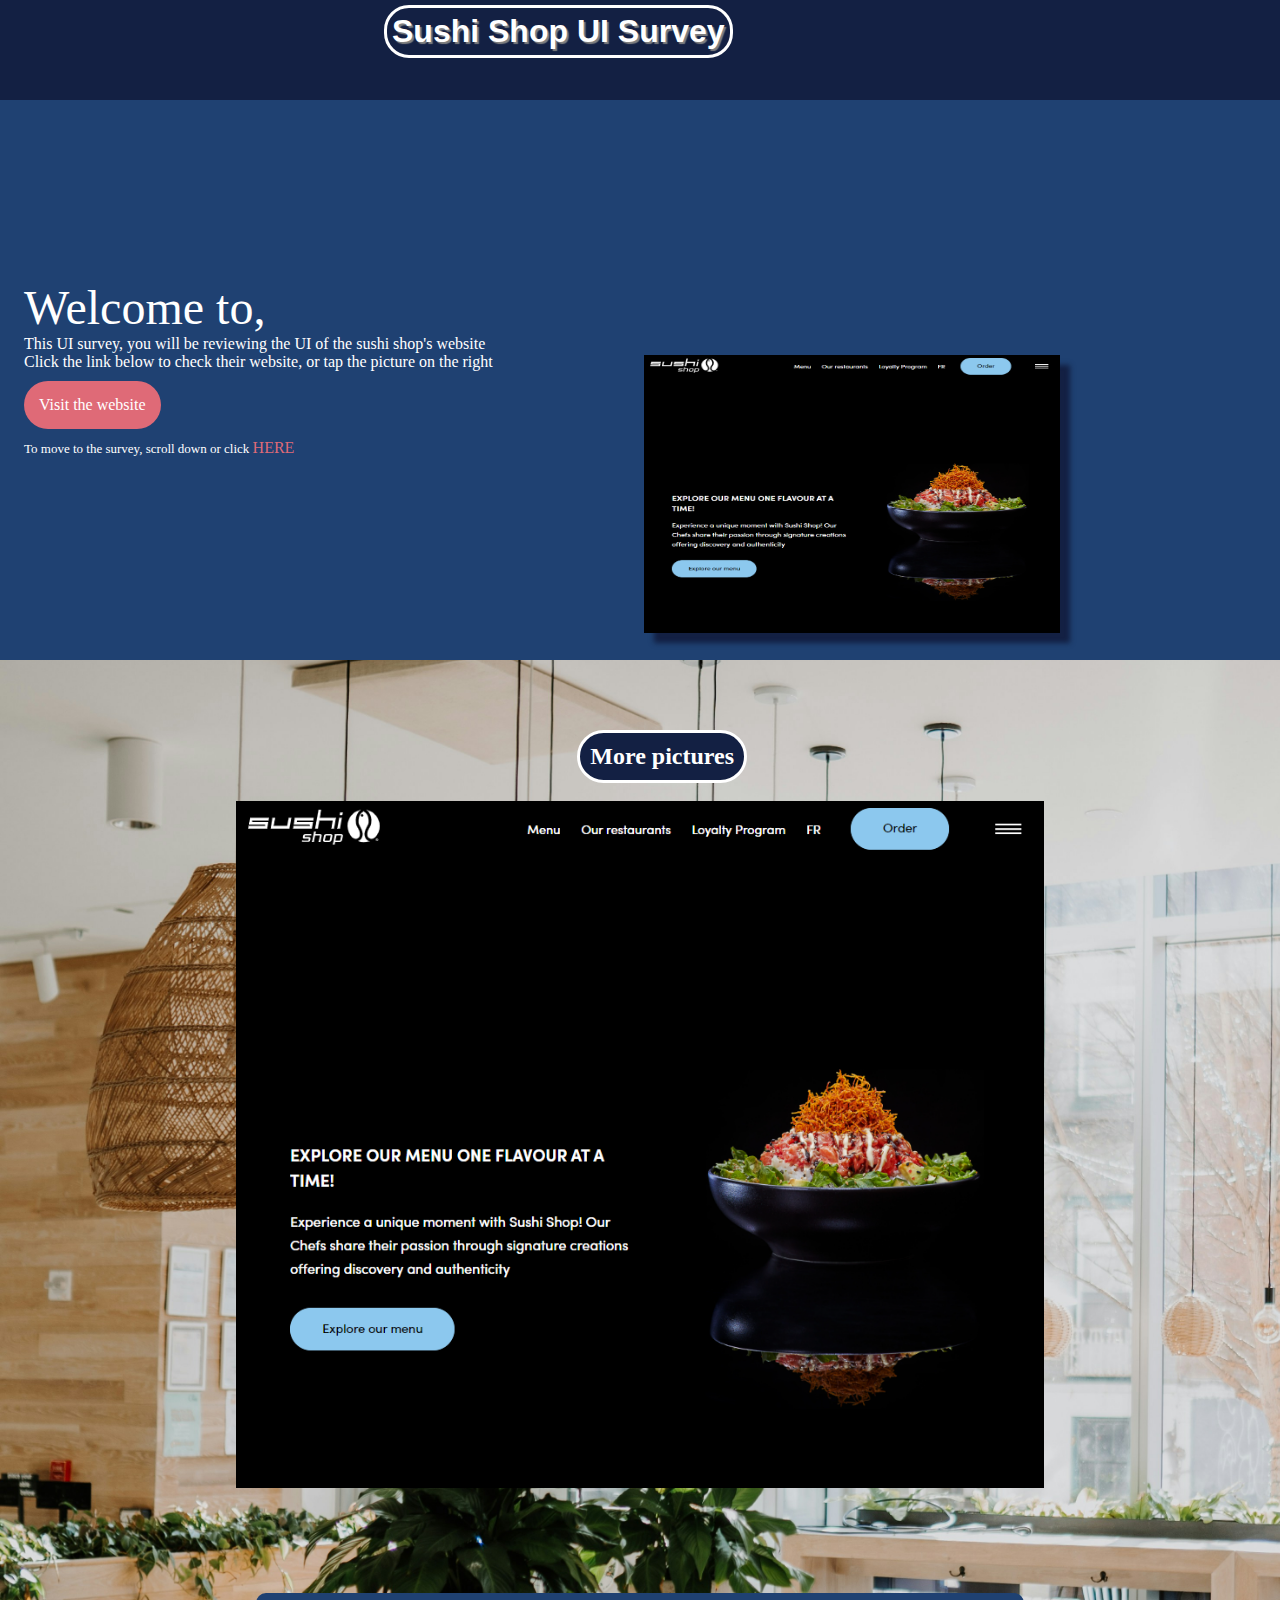
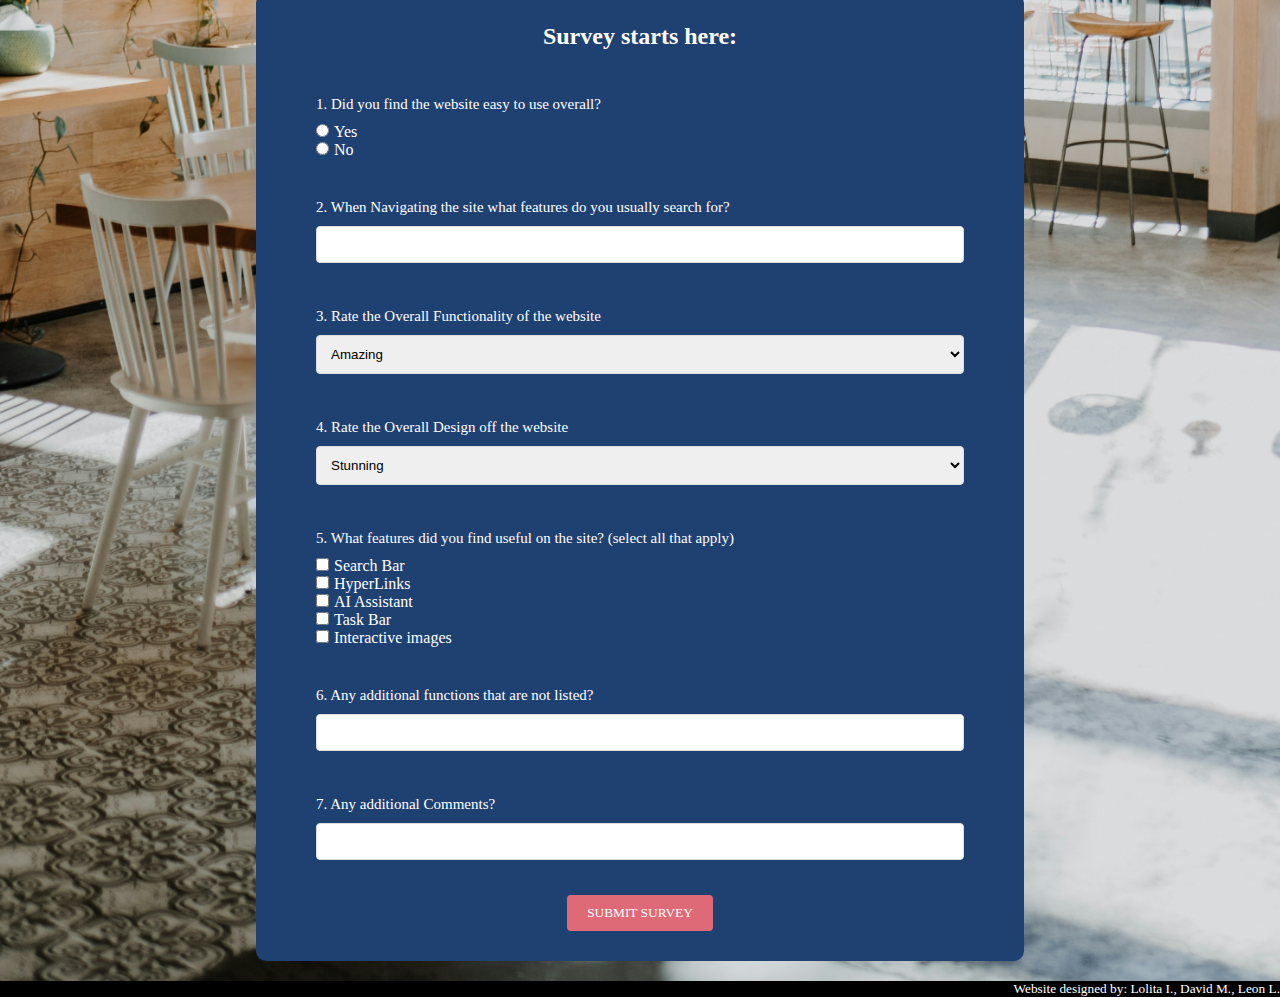
<file: index.html>
<!DOCTYPE html>
<html>

<head>
    <meta name="viewport" content="width=device-width, initial-scale=1">
    <title>Sushi Shop UI Survey</title>
    <link rel="stylesheet" type="text/css" href="doc/style.css">
</head>

<body>

    <header>
        <h1>Sushi Shop UI Survey</h1>
    </header>

    <div class="container">

        <div class="presentation">
            <div class="presentation-content">
                <p id="welcome">Welcome to,</p>
                <p>This UI survey, you will be reviewing the UI of the sushi shop's website </p>
                <p>Click the link below to check their website, or tap the picture on the right </p>
                <a href="https://sushishop.com/" id="ui-link"> Visit the website</a>
                <p style="font-size: small;">To move to the survey, scroll down or click <a href="#survey-start"
                        id="move-to-survey">HERE</a></p>

            </div>
            <div class="presentation-content" id="website-picture">
                <a href="https://sushishop.com/">
                    <img src="doc/img/sushiMain3.png" alt="sushishop homepage" width="68%">
                </a>
            </div>

        </div>

        <!--   this design is inspired by w3schools' responsive gallery     
                source: https://www.w3schools.com/howto/howto_css_image_grid_responsive.asp-->
        <div class="gallery">
            <h2 class="subtitle">More pictures</h2>
            <div class="row">
                <div class="column">
                    <img src="doc/img/sushiMain3.png" alt="Homepage">
                    <img src="doc/img/sushiMenu.png" alt="Location page">
                    <img src="doc/img/sushiOrder.png" alt="Order page">
                </div>
                <div class="column">
                    <img src="doc/img/sushiMain2.png" alt="Homepage">
                    <img src="doc/img/sushiLocation.png" alt="Menu page">
                    <img src="doc/img/sushiDropdown.png" alt="Webmenu dropdown">
                </div>


            </div>

        </div>

        <div class="surveyForm" id="survey-start">
            <h2 class="subtitle">Survey starts here:</h2>
            <br><br>
            <form action="submit-survey" method="post">
                <div class="question">
                    <subh>1. Did you find the website easy to use overall?</subh>
                    <input type="radio" id="Yes" name="preference" value="Yes">Yes<br>
                    <input type="radio" id="No" name="preference" value="No">No<br>
                </div>
                <div class="question">
                    <subh for="user-experience">2. When Navigating the site what features do you usually search for?
                    </subh>
                    <input type="text" id="user-experience" name="user_experience">
                </div>
                <div class="question">
                    <subh>3. Rate the Overall Functionality of the website</subh>
                    <select id="design-appeal" name="design_appeal">
                        <option value="Amazing">Amazing</option>
                        <option value="Great">Great</option>
                        <option value="Workable">Workable</option>
                        <option value="Confusing">Confusing</option>
                        <option value="Unusable">Unusable</option>
                    </select>
                </div>
                <div class="question">
                    <subh>4. Rate the Overall Design off the website</subh>
                    <select id="design-appeal" name="design_appeal">
                        <option value="Stunning">Stunning</option>
                        <option value="Good">Good</option>
                        <option value="Average">Average</option>
                        <option value="Poor">Poor</option>
                        <option value="Horrific">Horrific</option>
                    </select>
                </div>
                <div class="question">
                    <subh>5. What features did you find useful on the site? (select all that apply)</subh>
                    <input type="checkbox" id="Search Bar" name="function" value="Search Bar">Search Bar<br>
                    <input type="checkbox" id="Hyperlinks" name="function" value="Hyperlinks">HyperLinks<br>
                    <input type="checkbox" id="AI Assistant" name="function" value="AI Assistant">AI Assistant<br>
                    <input type="checkbox" id="Task Bar" name="function" value="Task Bar">Task Bar<br>
                    <input type="checkbox" id="Interactive Image" name="function" value="Interactive Images">Interactive
                    images<br>
                </div>
                <div class="question">
                    <subh for="user-experience">6. Any additional functions that are not listed?</subh>
                    <input type="text" id="user-experience" name="user_experience">
                </div>
                <div class="question">
                    <subh for="user-experience">7. Any additional Comments?</subh>
                    <input type="text" id="user-experience" name="user_experience">

                </div>

                <div class="submit-area">
                    <input type="button" onclick="alert('Thanks for your submission!')" value="SUBMIT SURVEY"  id="submit">
                </div>
            </form>

        </div>
        <footer>
            <p id="credits">Website designed by: Lolita I., David M., Leon L.</p>
        </footer>
</body>

</html>
</file>
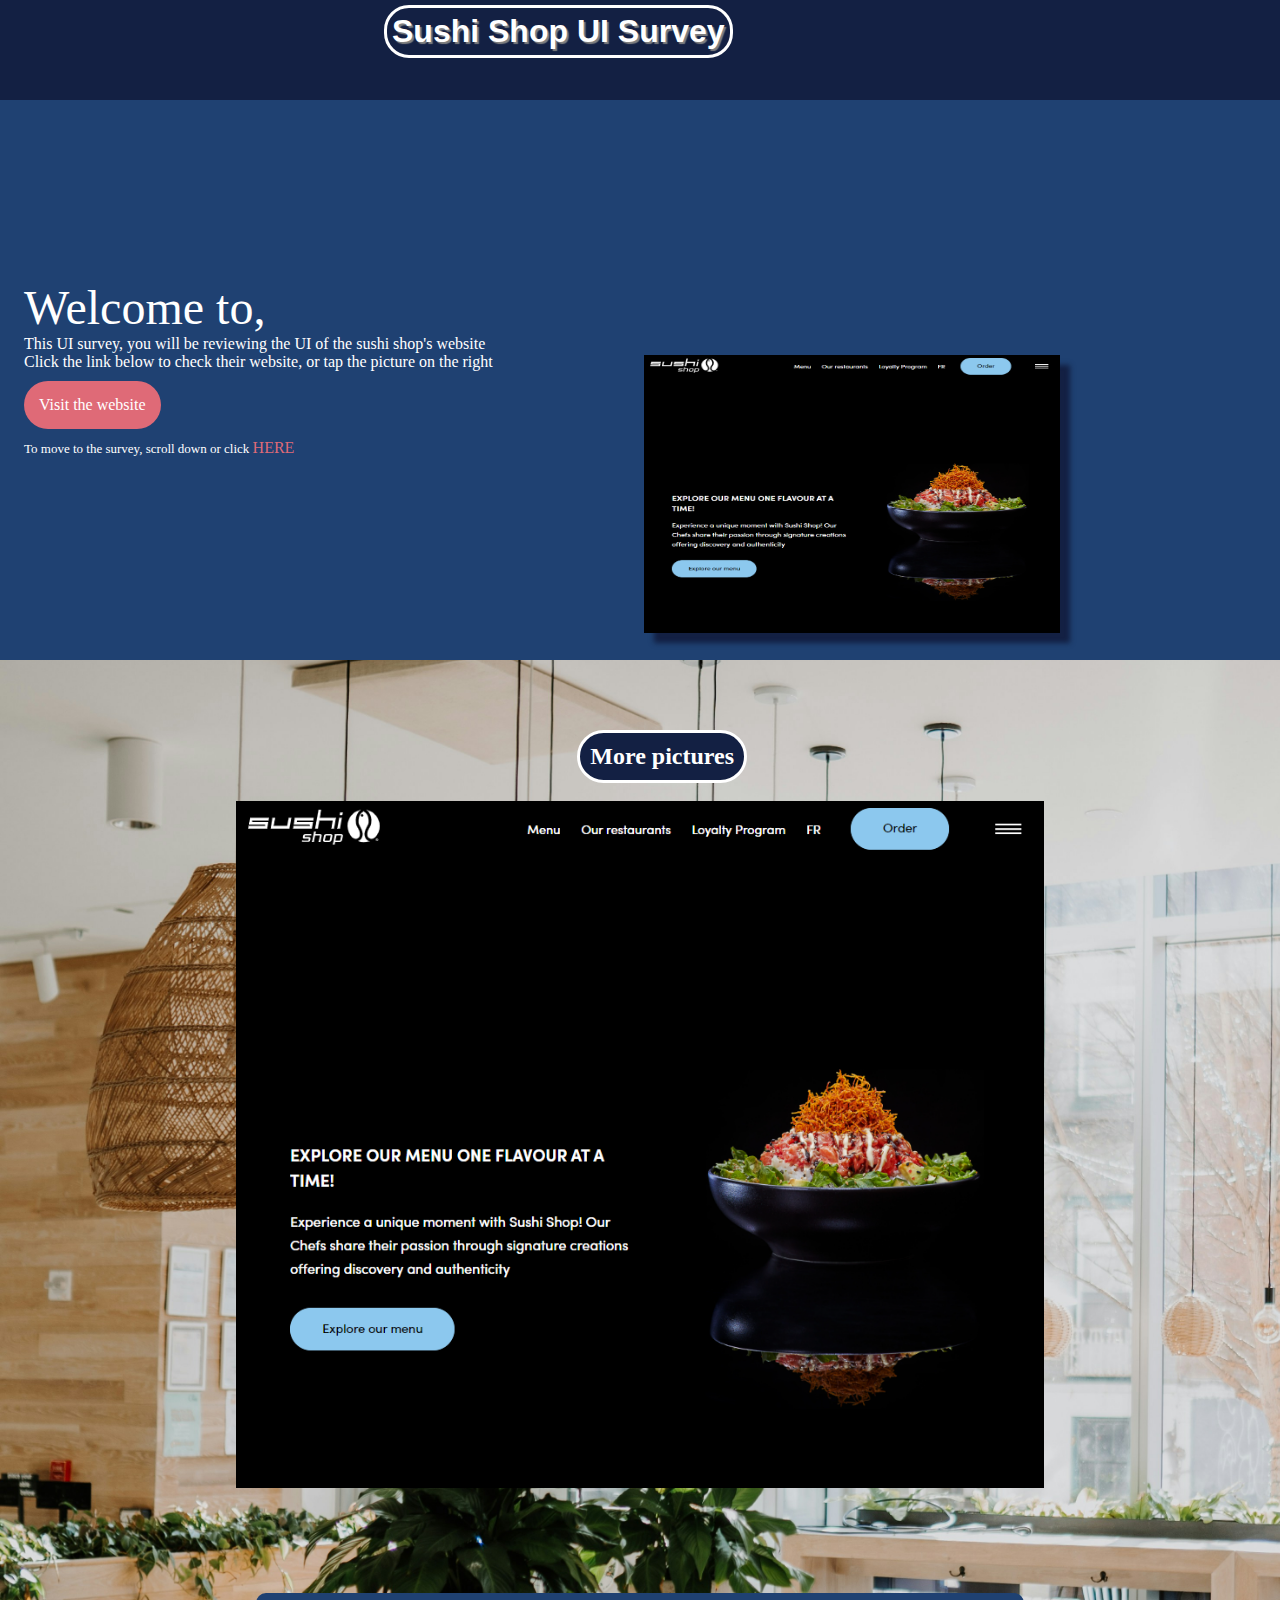
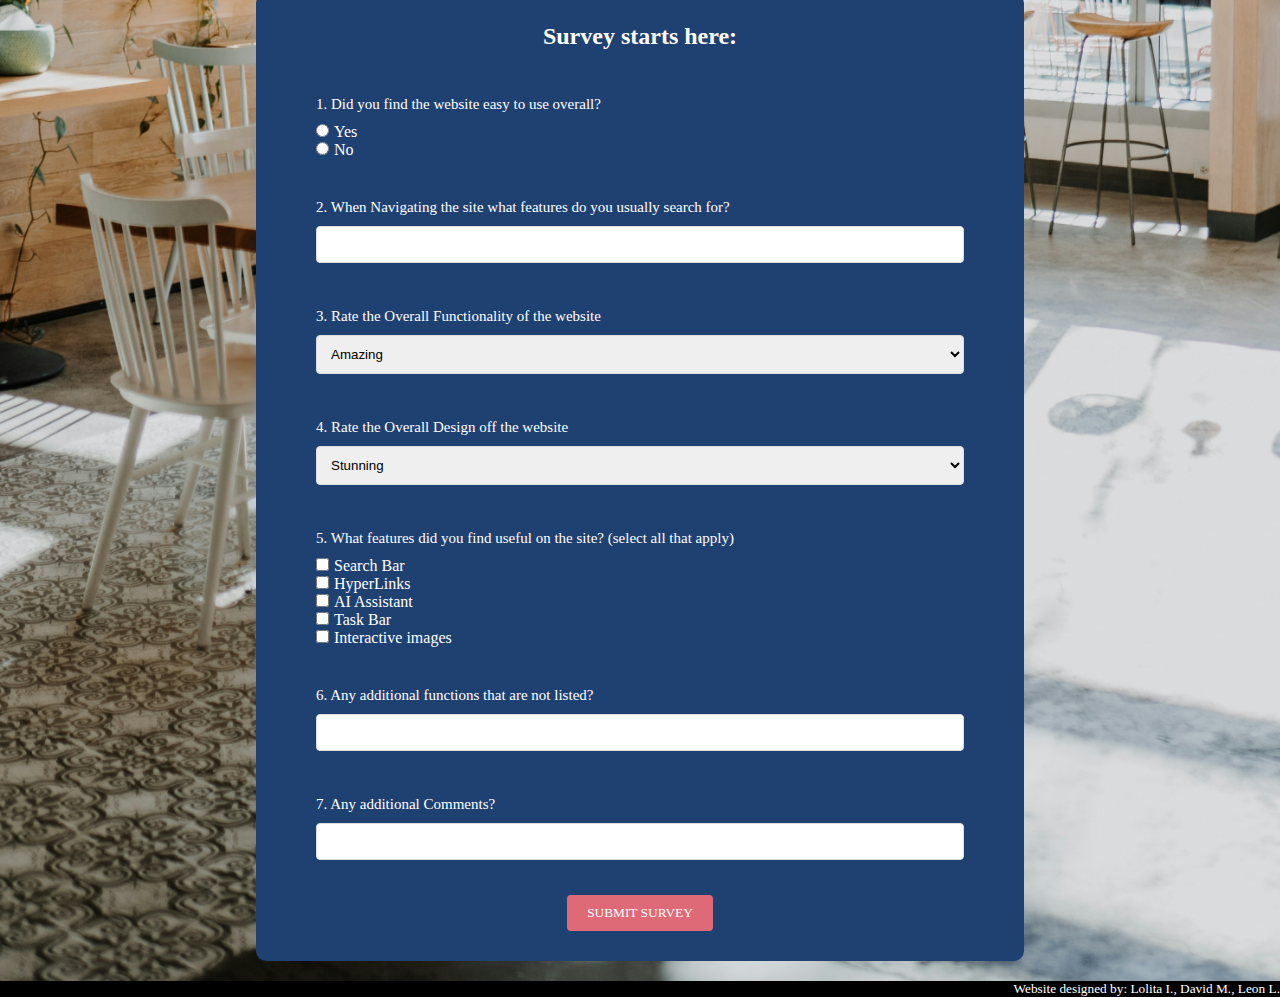
<file: doc/index.html>
<!DOCTYPE html>
<html>

<head>
    <meta name="viewport" content="width=device-width, initial-scale=1">
    <title>Sushi Shop UI Survey</title>
    <link rel="stylesheet" type="text/css" href="style.css">
</head>

<body>

    <header>
        <h1>Sushi Shop UI Survey</h1>
    </header>

    <div class="container">

        <div class="presentation">
            <div class="presentation-content">
                <p id="welcome">Welcome to,</p>
                <p>This UI survey, you will be reviewing the UI of the sushi shop's website </p>
                <p>Click the link below to check their website, or tap the picture on the right </p>
                <a href="https://sushishop.com/" id="ui-link"> Visit the website</a>
                <p style="font-size: small;">To move to the survey, scroll down or click <a href="#survey-start"
                        id="move-to-survey">HERE</a></p>

            </div>
            <div class="presentation-content" id="website-picture">
                <a href="https://sushishop.com/">
                    <img src="img/sushiMain3.png" alt="sushishop homepage" width="68%">
                </a>
            </div>

        </div>

        <!--   this design is inspired by w3schools' responsive gallery     
                source: https://www.w3schools.com/howto/howto_css_image_grid_responsive.asp-->
        <div class="gallery">
            <h2 class="subtitle">More pictures</h2>
            <div class="row">
                <div class="column">
                    <img src="img/sushiMain3.png" alt="Homepage">
                    <img src="img/sushiMenu.png" alt="Location page">
                    <img src="img/sushiOrder.png" alt="Order page">
                </div>
                <div class="column">
                    <img src="img/sushiMain2.png" alt="Homepage">
                    <img src="img/sushiLocation.png" alt="Menu page">
                    <img src="img/sushiDropdown.png" alt="Webmenu dropdown">
                </div>


            </div>

        </div>

        <div class="surveyForm" id="survey-start">
            <h2 class="subtitle">Survey starts here:</h2>
            <br><br>
            <form action="submit-survey" method="post">
                <div class="question">
                    <subh>1. Did you find the website easy to use overall?</subh>
                    <input type="radio" id="Yes" name="preference" value="Yes">Yes<br>
                    <input type="radio" id="No" name="preference" value="No">No<br>
                </div>
                <div class="question">
                    <subh for="user-experience">2. When Navigating the site what features do you usually search for?
                    </subh>
                    <input type="text" id="user-experience" name="user_experience">
                </div>
                <div class="question">
                    <subh>3. Rate the Overall Functionality of the website</subh>
                    <select id="design-appeal" name="design_appeal">
                        <option value="Amazing">Amazing</option>
                        <option value="Great">Great</option>
                        <option value="Workable">Workable</option>
                        <option value="Confusing">Confusing</option>
                        <option value="Unusable">Unusable</option>
                    </select>
                </div>
                <div class="question">
                    <subh>4. Rate the Overall Design off the website</subh>
                    <select id="design-appeal" name="design_appeal">
                        <option value="Stunning">Stunning</option>
                        <option value="Good">Good</option>
                        <option value="Average">Average</option>
                        <option value="Poor">Poor</option>
                        <option value="Horrific">Horrific</option>
                    </select>
                </div>
                <div class="question">
                    <subh>5. What features did you find useful on the site? (select all that apply)</subh>
                    <input type="checkbox" id="Search Bar" name="function" value="Search Bar">Search Bar<br>
                    <input type="checkbox" id="Hyperlinks" name="function" value="Hyperlinks">HyperLinks<br>
                    <input type="checkbox" id="AI Assistant" name="function" value="AI Assistant">AI Assistant<br>
                    <input type="checkbox" id="Task Bar" name="function" value="Task Bar">Task Bar<br>
                    <input type="checkbox" id="Interactive Image" name="function" value="Interactive Images">Interactive
                    images<br>
                </div>
                <div class="question">
                    <subh for="user-experience">6. Any additional functions that are not listed?</subh>
                    <input type="text" id="user-experience" name="user_experience">
                </div>
                <div class="question">
                    <subh for="user-experience">7. Any additional Comments?</subh>
                    <input type="text" id="user-experience" name="user_experience">

                </div>

                <div class="submit-area">
                    <input type="button" onclick="alert('Thanks for your submission!')" value="SUBMIT SURVEY"  id="submit">
                </div>
            </form>

        </div>
        <footer>
            <p id="credits">Website designed by: Lolita I., David M., Leon L.</p>
        </footer>
</body>

</html>
</file>
<file: doc/style.css>
* {
    margin: 0;
    padding: 0;
    box-sizing: border-box;
}

body {
    font-family: Calibri;
    /* background-color: #f4f4f4; */
    color: white;
    background-image: url("img/background3.jpg");
    background-size:cover;
    background-repeat: no-repeat;

}

header {
    background-color: #132043;
    height: 100px;
    position: fixed;
    width: 100%;
    z-index: 1;
}

.container {
    width: 100%;
    margin: auto;
    overflow: hidden;



}

h1 {
	
    text-align: center;
    font-family: 'Gill Sans', 'Gill Sans MT', Calibri, 'Trebuchet MS', sans-serif;
    border-style: solid;
    border-radius: 25px;
    padding: 5px;
    border-color: white;
    display: inline-block;
    margin-top: 5px;
    margin-left: 30%;
    margin-right: 30%;
    text-shadow: 2px 2px 1px grey; /* adds shadow and depth to the title */

}

a {
    text-decoration: none;
    font-size: medium;

    text-align: center;
    margin: 10px 0;
}



/* the presentation section's design starts here */
.presentation {
    height: 600px;
    margin-top: 60px;
    margin-bottom: 70px;
    padding: 20px;
    background-color: #1F4172;
    display: flex;
    flex-wrap: wrap;
}

.presentation-content{
    flex: 25%;
    max-width: 50%;
    padding: 0 4px;
}

.presentation-content img{
    box-shadow: 10px 10px 5px #132043;
    margin-top: 5%;
    aspect-ratio: 3/2;
    display: inline-block;

}

#welcome{
    margin-top: 200px;
    font-size: 300%;
}

.presentation-content p{
    font-size: 100%;
    
}



#ui-link{
    display: inline-block;
    background-color: #df6a77;
    border-radius: 25px;
    color: white;
    padding: 15px;

}

#ui-link:hover{
    background-color: #b64954;
}

#move-to-survey{
    color:#df6a77;
    text-decoration: none;
}

#move-to-survey:hover{
    color:#b64954;
}


/* Gallery design starts here */
.gallery {
    max-width: 70%;
    margin: auto;
    
    
}

.gallery h2{
    display: inline-block;
    margin-left: 43%;
    margin-bottom: 10px;
    background-color: #132043;
    border-style: solid;
    border-radius: 30px;;
    padding: 10px;
}

.subtitle {
    color: white;
    text-align: center;
}

/* this design is inspired by w3schools' responsive gallery     
    source: https://www.w3schools.com/howto/howto_css_image_grid_responsive.asp */
.row {
    display: flex;
    flex-wrap: wrap;
    margin: 0 40px;
    height: 700px;
    overflow-y: scroll;

}


.column {
    flex: 25%;
    max-width: 50%;
    padding: 0 4px;
}

.column img {
    margin-top: 8px;
    vertical-align: middle;
    width: 100%;
    height:auto;
}

@media screen and (max-width: 1300px) {
    .column {
        flex: 100%;
        max-width: 100%;
    }
    .presentation-content img{
        margin-top: 45%;
    }
   
    
}

@media screen and (max-width: 900px) {
    h1{
        margin-left: 11%;
        margin-right: 15%;
    }
}

/* Gallery design ends here*/


/*Survey design starts here*/
.surveyForm {
    width: 60%;
    margin-top: 100px;
    margin-left: 20%;
    margin-right:  20%;
    background-color: #1F4172;
    padding: 30px 50px;
    
    border-radius: 10px;
}

.question {
    margin-bottom: 20px;
    padding: 10px;
}
subh { /* sub header to have it pop from regular text */
	display: block;
	margin-bottom: 10px;
	font-size: 15px; /* increases font to fit for sub headers */
    color: white;
    
}



input[type="text"],
select,
textarea {
    width: 100%;
    padding: 10px;
    margin-bottom: 5px;
    border: 1px solid #ddd;
    border-radius: 4px;
}

input[type="radio"],
input[type="checkbox"] {
    margin-right: 5px;
}

.submit-area {
    text-align: center;
}


#submit {
    padding: 10px 20px;
    background-color: #df6a77;
    font-family: calibri;
    color: white;
    border: none;
    border-radius: 4px;
    cursor: pointer;
}


#submit:hover {
    background-color: #b64954;
}

/*Survey design ends here*/

footer {
    text-align: center;
    margin-top: 20px;
    background-color: black;
}

footer p {
    
    text-align: right;
    font-size: smaller;
}
</file>
